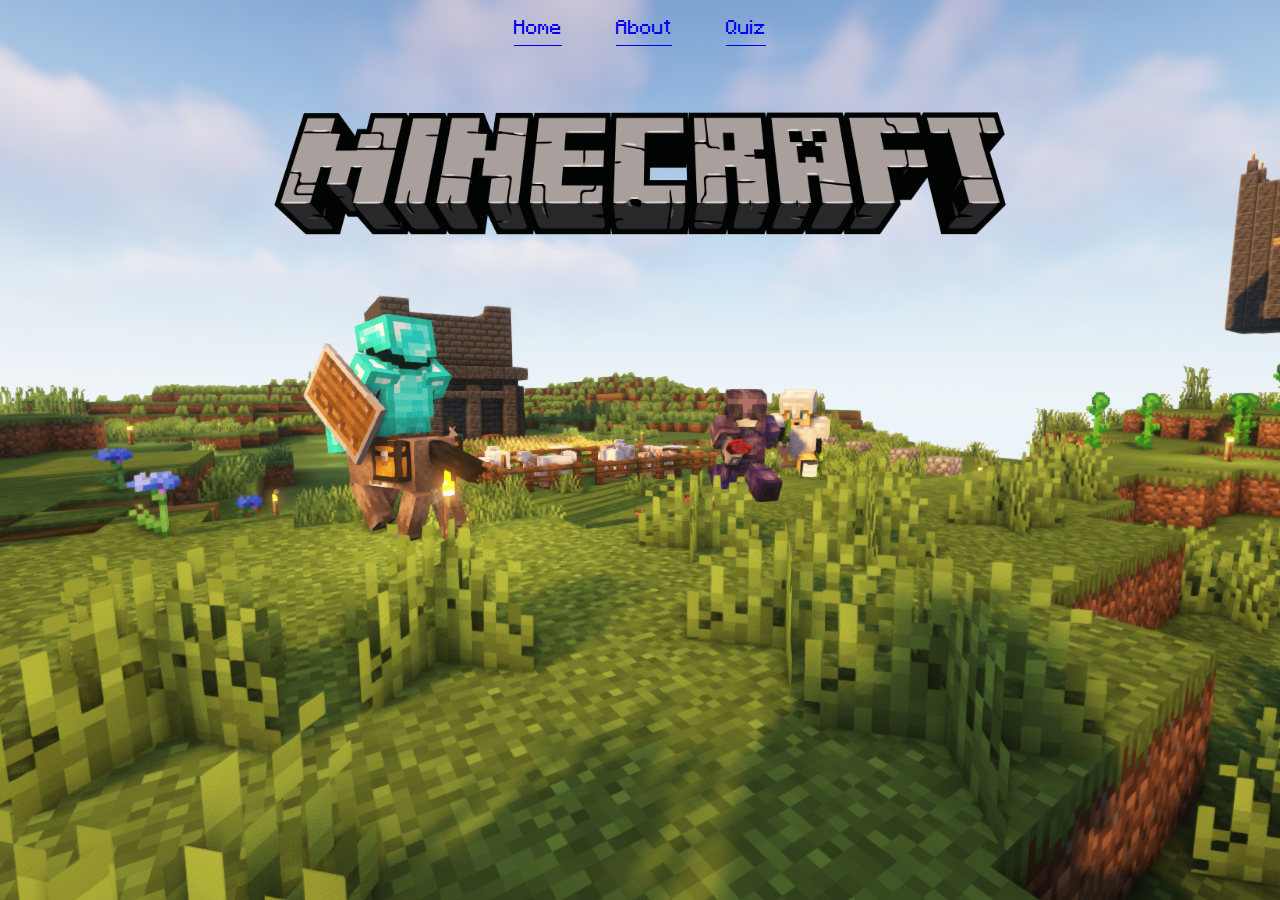
<file: index.html>
<!DOCTYPE html>
<html>
  <head>
    <title>Minecraft</title>
    <link rel="stylesheet" href="style.css" />
  </head>

  <body>
    <!-- NAVIGATION BAR -->
    <p class="nav">
      <a href="index.html">Home</a>
      <a href="about.html">About</a>
      <a href="quiz.html">Quiz</a>
    </p>

    <!-- PAGE TITLE & CONTENT -->
    <div class="home">
      <img
        src="img/fc7e54569ba9b77284102311c35902ea.png"
        alt="Minecraft"
        width="780"
      />
    </div>
  </body>
</html>
</file>
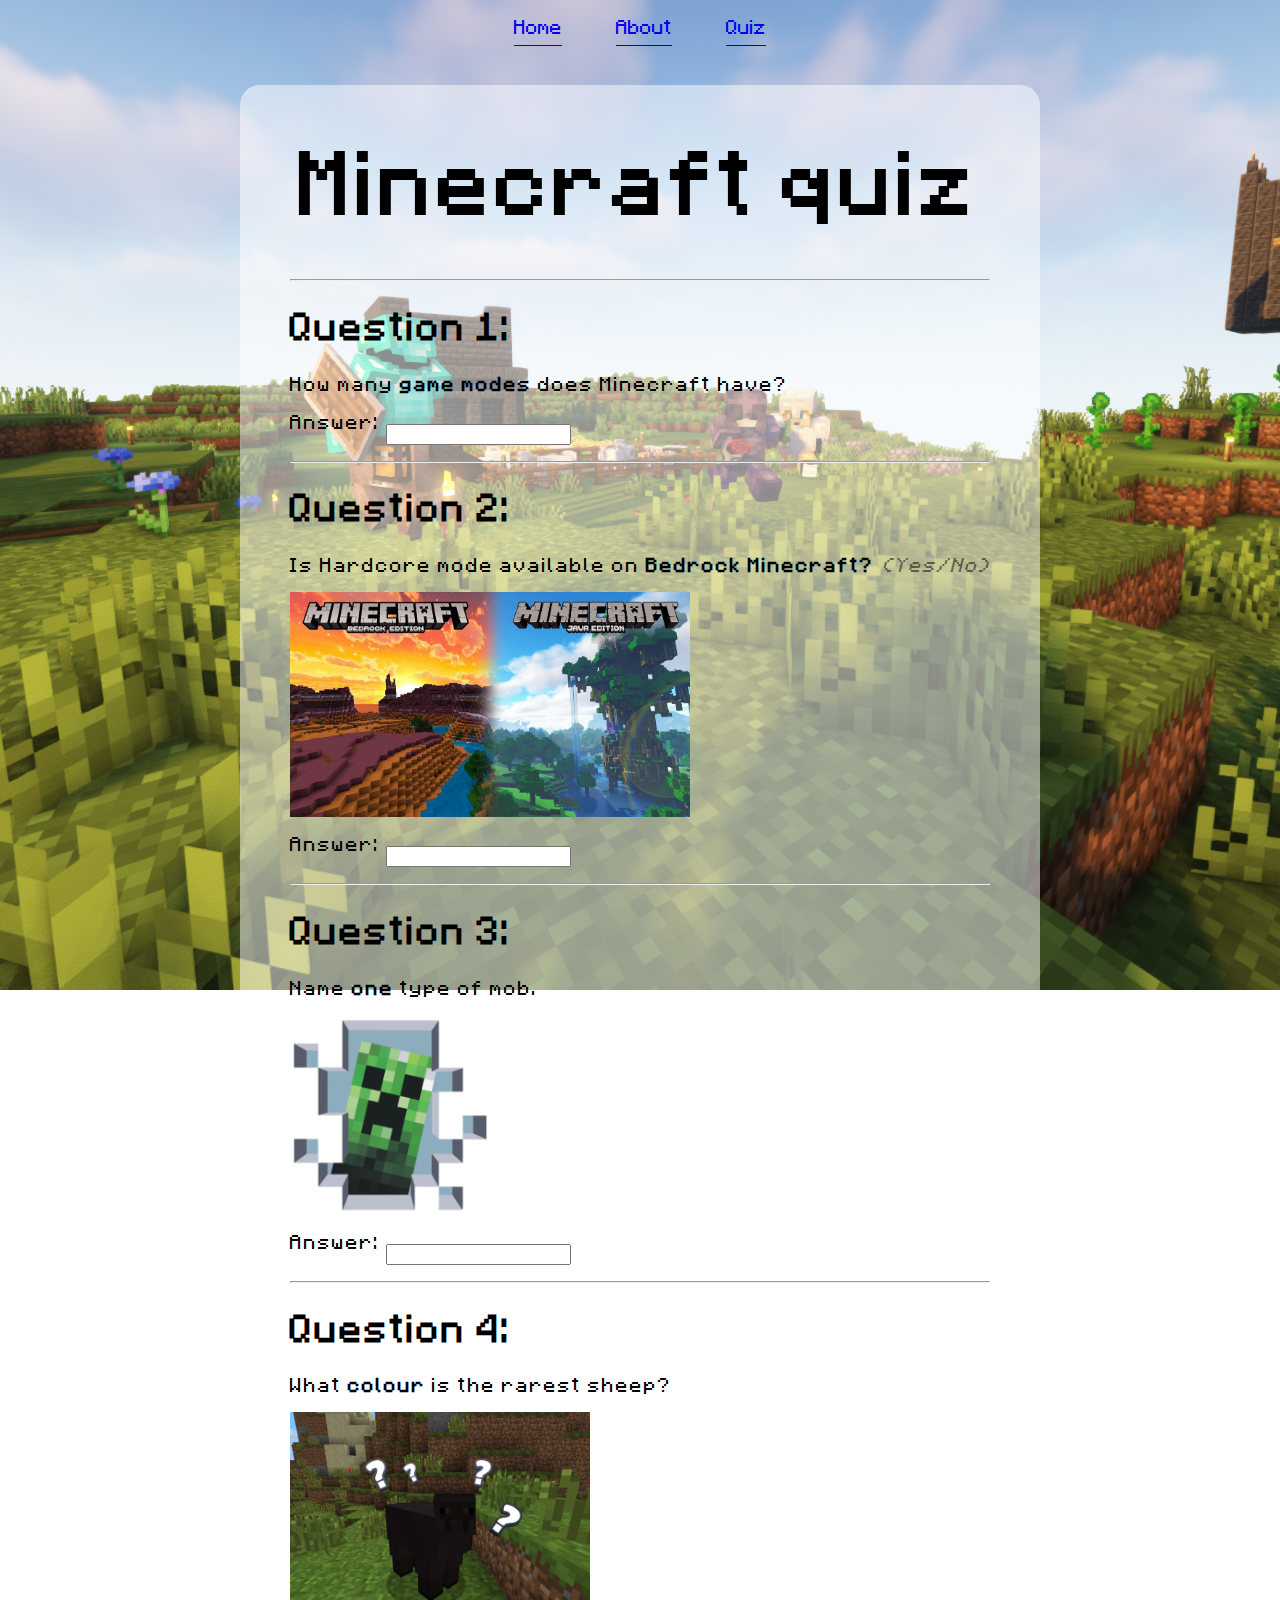
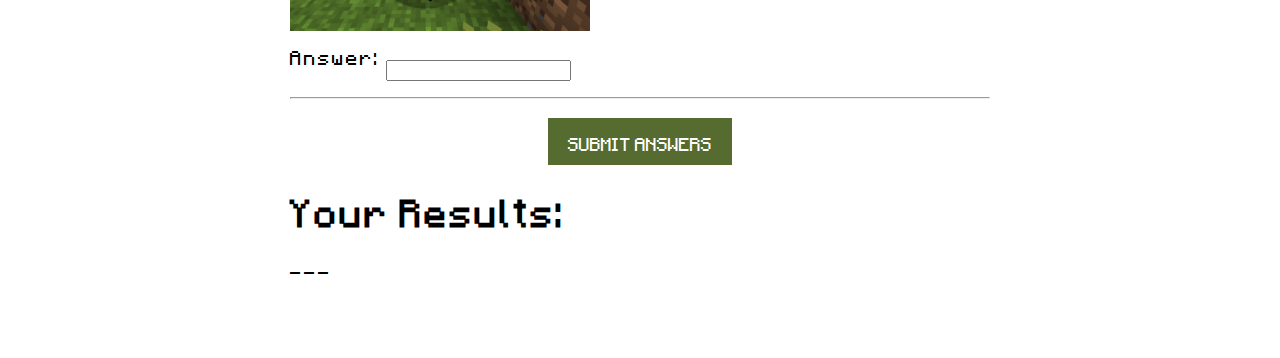
<file: quiz.html>
<!DOCTYPE html>
<html>
  <head>
    <title>Minecraft</title>
    <link rel="stylesheet" href="style.css" />
    <script defer src="main.js"></script>
  </head>

  <body>
    <!-- NAVIGATION BAR -->
    <p class="nav">
      <a href="index.html">Home</a>
      <a href="about.html">About</a>
      <a href="quiz.html">Quiz</a>
    </p>
  </body>

  <!-- PAGE TITLE & CONTENT -->
  <div class="quiz">
    <body>
      <h1>Minecraft quiz</h1>
      <div class="questions">
        <hr />
        <h2>Question 1:</h2>
        <p>How many <b>game modes</b> does Minecraft have?</p>
        <p>Answer: <input id="q1" type="number" /><div id="rw"></div></p>
        <hr />

        <h2>Question 2:</h2>
        <p>
          Is Hardcore mode available on <b>Bedrock Minecraft?</b>
          <i>(Yes/No)</i>
        </p>
        <img src="img/minecraft-java-vs-bedrock.png" alt="yes" width="400px" />
        <p>Answer: <input id="q2" type="text" /><div id="rw2"></div></p>
        <hr />

        <h2>Question 3:</h2>
        <p>Name <b>one</b> type of mob.</p>
        <img src="img/creeper.png" alt="creeper" width="200px" />
        <p>Answer: <input id="q3" type="text" /><div id="rw3"></div></p>
        <hr />

        <h2>Question 4:</h2>
        <p>What <b>colour</b> is the rarest sheep?</p>
        <img src="img/shepq.jpg" alt="shep" width="300px" />
        <p>Answer: <input id="q4" type="text" /><div id="rw4"></div></p>
        <hr />


        <p>
          <button id="btn" class="center">SUBMIT ANSWERS
            <script>
              var s1 = isCorrect
              let output = s1
              document.getElementById("output").innerHTML = output
            </script>
          </button>

        </p>

        <h2>Your Results:</h2>
        
        <p><span id="output">---</span></p>

      </div>
    </body>
  </div>
</html>
</file>
<file: style.css>
@font-face {
  font-family: "Minecraft";
  src: url(fonts/Minecraftia-Regular.ttf);
}

@font-face {
  font-family: "Mine";
  src: url(fonts/Bloxat-PDoE.ttf);
}
body {
  text-align: center;
  font-family: "Minecraft";
}

.nav a {
  margin: 0px 25px;
}

html {
  background: url(img/mc-ss.png) no-repeat center fixed;
  background-size: auto;
}

.about {
  background-color: rgba(255, 255, 255, 0.5);
  width: 800px;
  margin: 10px auto;
  border-radius: 20px;
  letter-spacing: 2px;
  padding-bottom: 50px;
}

.quiz {
  background-color: rgba(255, 255, 255, 0.5);
  width: 800px;
  margin: 10px auto;
  border-radius: 20px;
  letter-spacing: 2px;
}

.home {
  margin: 50px auto;
}

h1 {
  letter-spacing: 5px;
  font-size: 70px;
  padding-top: 50px;
}
h2 {
  font-size: 30px;
}

.abouttext {
  font-size: 15px;
  text-align: left;
  padding-left: 50px;
  padding-right: 50px;
}

i {
  opacity: 0.5;
}

.questions {
  text-align: left;
  padding-left: 50px;
  padding-right: 50px;
  padding-bottom: 50px;
}

button {
  font-family: "Minecraft";
  cursor: pointer;
  padding: 10px 20px;
  background-color: darkolivegreen;
  color: white;
  font-size: 15px;
  border: solid white;
  padding-top: 17px;
}

button:hover {
  background-color: white;
  color: darkolivegreen;
  border: solid darkolivegreen;
}

.center {
  display: block;
  margin-left: auto;
  margin-right: auto;
}

.wrong {
  border: 3px solid red;
  color: black;
}

.right {
  border: 3px solid green;
  color: black;
}

.correct {
  color: green;
}

.incorrect {
  color: red;
}
</file>
